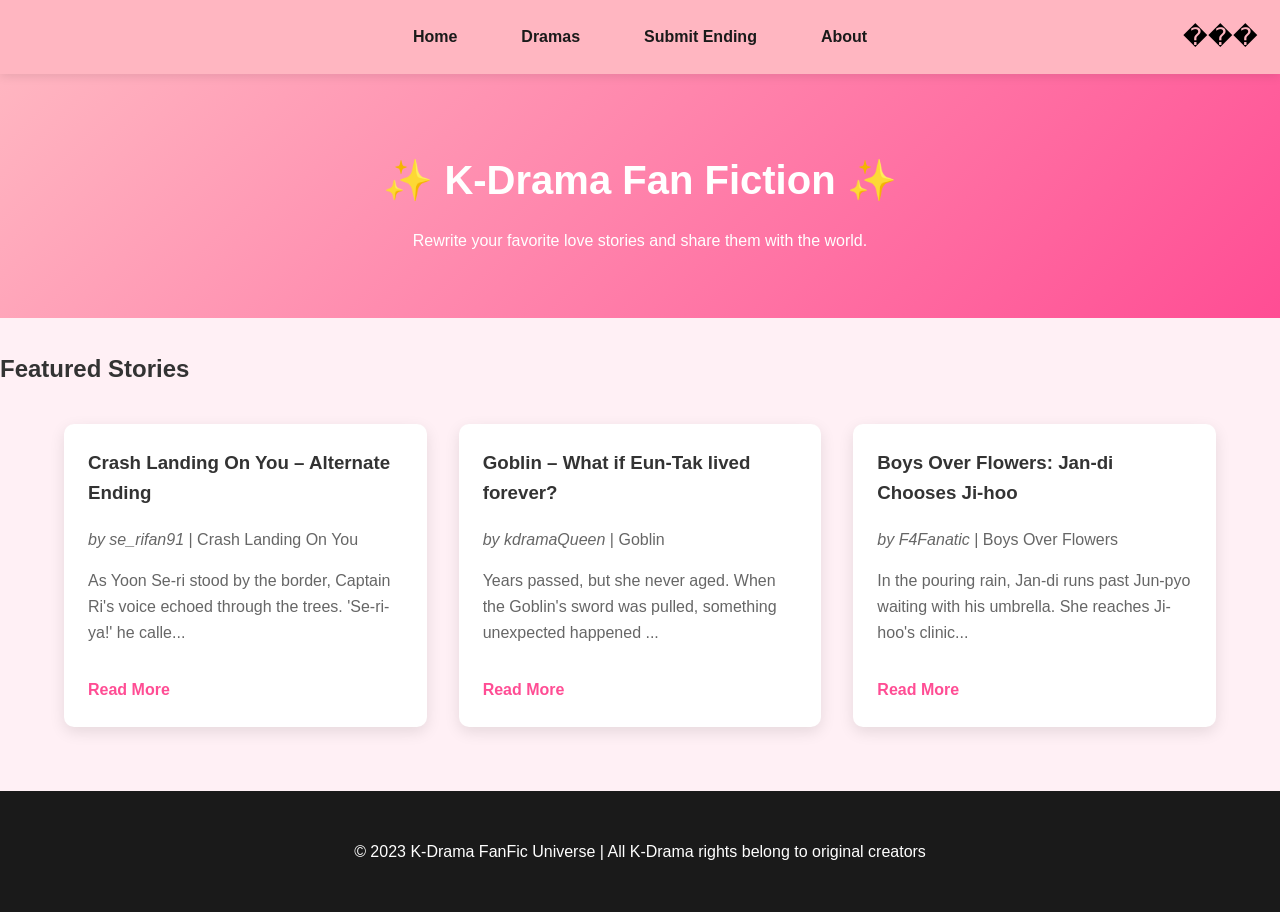
<file: kdrama-fanfic-site/index.html>
<!DOCTYPE html>
<html lang="en">
<head>
  <meta charset="UTF-8" />
  <meta name="viewport" content="width=device-width, initial-scale=1.0" />
  <title>K-Drama FanFic Home</title>
  <link rel="stylesheet" href="css/styles.css" />
</head>
<body>
  <nav>
    <a href="index.html">Home</a>
    <a href="dramas.html">Dramas</a>
    <a href="submit.html">Submit Ending</a>
    <a href="about.html">About</a>
    <button id="theme-toggle">���</button>
  </nav>

  <header>
    <h1>✨ K-Drama Fan Fiction ✨</h1>
    <p>Rewrite your favorite love stories and share them with the world.</p>
  </header>

  <main>
    <section id="featured-stories">
      <h2>Featured Stories</h2>
      <div id="story-container" class="grid-container"></div>
    </section>
  </main>

  <footer>
    <p>© 2023 K-Drama FanFic Universe | All K-Drama rights belong to original creators</p>
  </footer>

  <script src="js/main.js"></script>
</body>
</html>
</file>
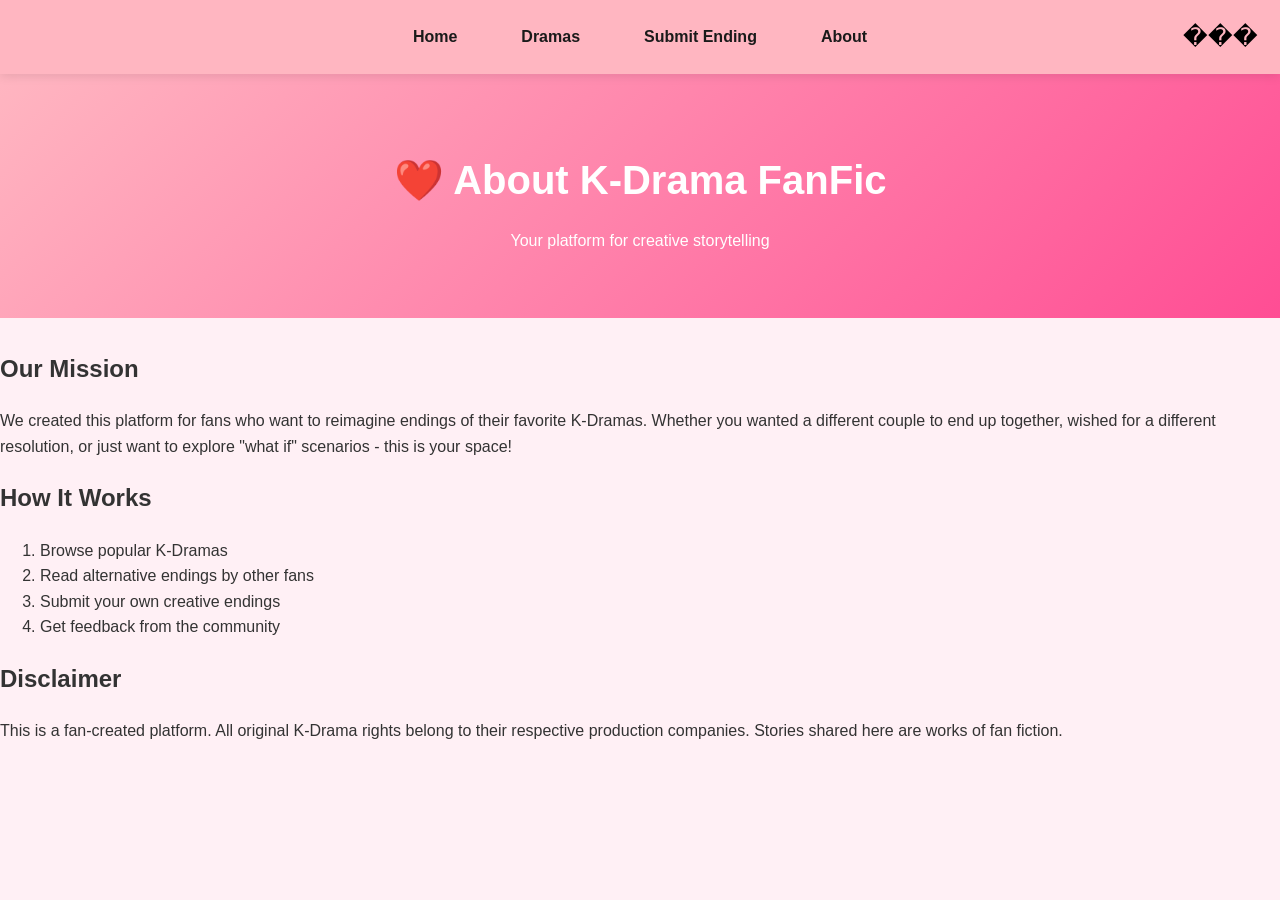
<file: kdrama-fanfic-site/about.html>
<!DOCTYPE html>
<html lang="en">
<head>
  <meta charset="UTF-8" />
  <meta name="viewport" content="width=device-width, initial-scale=1.0" />
  <title>About Us</title>
  <link rel="stylesheet" href="css/styles.css" />
</head>
<body>
  <nav>
    <a href="index.html">Home</a>
    <a href="dramas.html">Dramas</a>
    <a href="submit.html">Submit Ending</a>
    <a href="about.html">About</a>
    <button id="theme-toggle">���</button>
  </nav>

  <header>
    <h1>❤️ About K-Drama FanFic</h1>
    <p>Your platform for creative storytelling</p>
  </header>

  <main>
    <section class="about-section">
      <h2>Our Mission</h2>
      <p>We created this platform for fans who want to reimagine endings of their favorite K-Dramas. Whether you wanted a different couple to end up together, wished for a different resolution, or just want to explore "what if" scenarios - this is your space!</p>
      
      <h2>How It Works</h2>
      <ol>
        <li>Browse popular K-Dramas</li>
        <li>Read alternative endings by other fans</li>
        <li>Submit your own creative endings</li>
        <li>Get feedback from the community</li>
      </ol>
      
      <h2>Disclaimer</h2>
      <p>This is a fan-created platform. All original K-Drama rights belong to their respective production companies. Stories shared here are works of fan fiction.</p>
    </section>
  </main>
  
  <script src="js/about.js"></script>
</body>
</html>
</file>
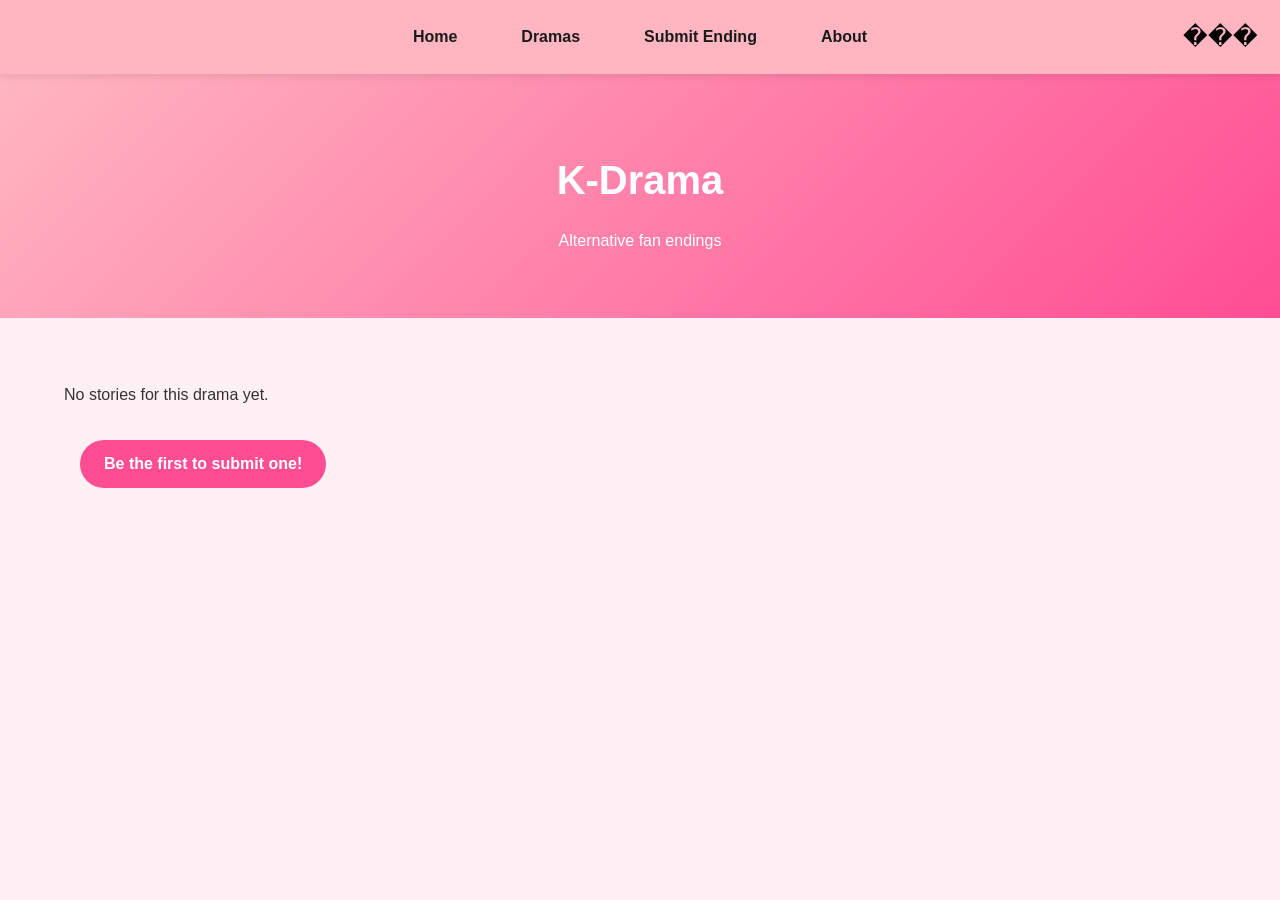
<file: kdrama-fanfic-site/drama.html>
<!DOCTYPE html>
<html lang="en">
<head>
  <meta charset="UTF-8" />
  <meta name="viewport" content="width=device-width, initial-scale=1.0" />
  <title>Drama Stories</title>
  <link rel="stylesheet" href="css/styles.css" />
</head>
<body>
  <nav>
    <a href="index.html">Home</a>
    <a href="dramas.html">Dramas</a>
    <a href="submit.html">Submit Ending</a>
    <a href="about.html">About</a>
    <button id="theme-toggle">���</button>
  </nav>

  <header>
    <h1 id="drama-title">Drama Stories</h1>
    <p id="drama-description">Alternative endings for this drama</p>
  </header>

  <main>
    <section>
      <div id="drama-stories" class="grid-container"></div>
    </section>
  </main>
  
  <script src="js/drama.js"></script>
</body>
</html>
</file>
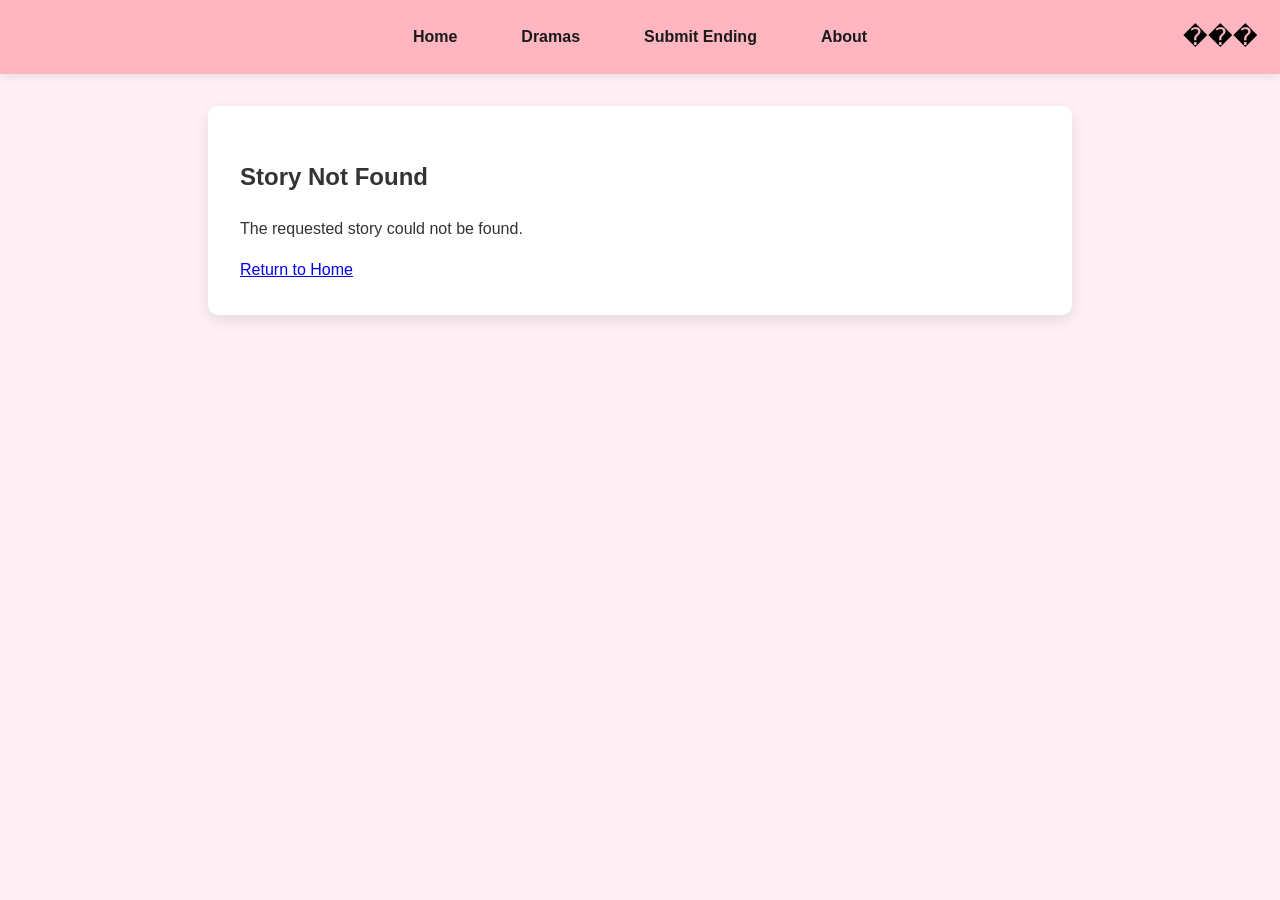
<file: kdrama-fanfic-site/story.html>
<!DOCTYPE html>
<html lang="en">
<head>
  <meta charset="UTF-8" />
  <meta name="viewport" content="width=device-width, initial-scale=1.0" />
  <title>Story Details</title>
  <link rel="stylesheet" href="css/styles.css" />
</head>
<body>
  <nav>
    <a href="index.html">Home</a>
    <a href="dramas.html">Dramas</a>
    <a href="submit.html">Submit Ending</a>
    <a href="about.html">About</a>
    <button id="theme-toggle">���</button>
  </nav>

  <main class="story-details">
    <article>
      <h1 id="story-title">Story Title</h1>
      <p class="meta">By <span id="story-author"></span> | <span id="story-drama"></span></p>
      <div id="story-content"></div>
      <div class="actions">
        <button id="like-btn">❤️ <span id="like-count">0</span> Likes</button>
        <a href="submit.html" class="button">Write Your Own</a>
      </div>
    </article>
  </main>
  
  <script src="js/story.js"></script>
</body>
</html>
</file>
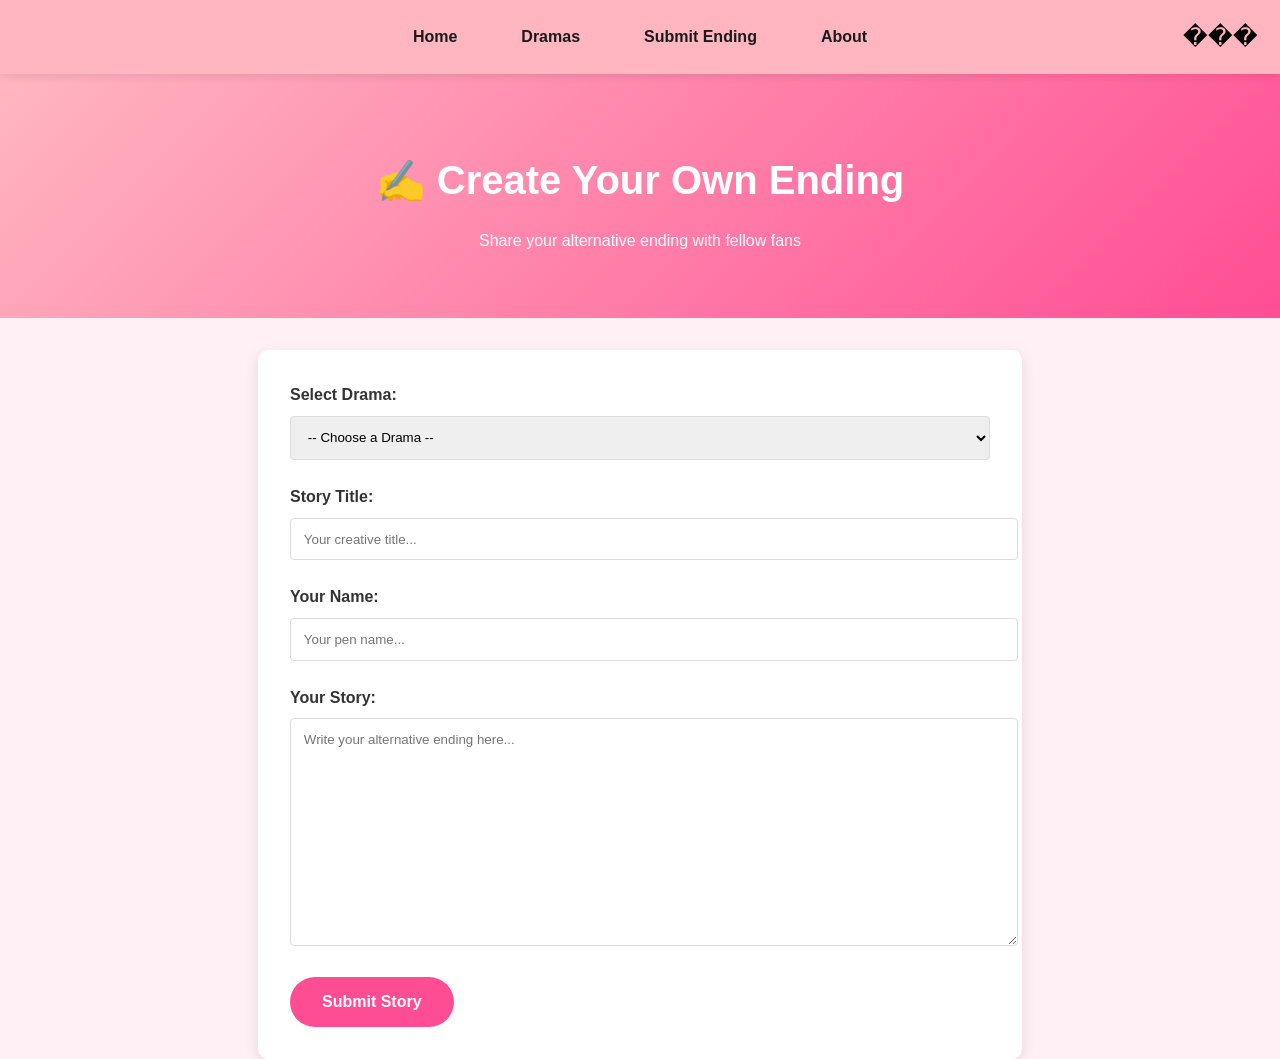
<file: kdrama-fanfic-site/submit.html>
<!DOCTYPE html>
<html lang="en">
<head>
  <meta charset="UTF-8" />
  <meta name="viewport" content="width=device-width, initial-scale=1.0" />
  <title>Submit Your Ending</title>
  <link rel="stylesheet" href="css/styles.css" />
</head>
<body>
  <nav>
    <a href="index.html">Home</a>
    <a href="dramas.html">Dramas</a>
    <a href="submit.html">Submit Ending</a>
    <a href="about.html">About</a>
    <button id="theme-toggle">���</button>
  </nav>

  <header>
    <h1>✍️ Create Your Own Ending</h1>
    <p>Share your alternative ending with fellow fans</p>
  </header>

  <main>
    <section id="submit-form">
      <form id="story-form">
        <label for="drama">Select Drama:</label>
        <select id="drama" required>
          <option value="">-- Choose a Drama --</option>
          <option value="cloy">Crash Landing On You</option>
          <option value="goblin">Goblin</option>
          <option value="itaewon">Itaewon Class</option>
          <option value="boys">Boys Over Flowers</option>
          <option value="dots">Descendants of the Sun</option>
          <option value="tkem">The King: Eternal Monarch</option>
        </select>
        
        <label for="title">Story Title:</label>
        <input type="text" id="title" required placeholder="Your creative title...">
        
        <label for="author">Your Name:</label>
        <input type="text" id="author" required placeholder="Your pen name...">
        
        <label for="content">Your Story:</label>
        <textarea id="content" rows="10" required placeholder="Write your alternative ending here..."></textarea>
        
        <button type="submit">Submit Story</button>
      </form>
      <div id="submit-status"></div>
    </section>
  </main>
  
  <script src="js/submit.js"></script>
</body>
</html>
</file>
<file: kdrama-fanfic-site/css/styles.css>
:root {
  --primary: #ff4d94;
  --secondary: #ffb6c1;
  --light: #fff0f5;
  --dark: #333;
  --darker: #1a1a1a;
  --card-bg: #fff;
  --text: #333;
  --text-light: #f5f5f5;
  --shadow: rgba(0, 0, 0, 0.1);
}

.dark {
  --primary: #ff7eb3;
  --secondary: #ff4d94;
  --light: #1a1a1a;
  --dark: #f5f5f5;
  --darker: #111;
  --card-bg: #222;
  --text: #f5f5f5;
  --shadow: rgba(255, 255, 255, 0.1);
}

* {
  transition: background-color 0.3s, color 0.3s;
}

body {
  font-family: 'Segoe UI', Tahoma, Geneva, Verdana, sans-serif;
  background-color: var(--light);
  color: var(--text);
  margin: 0;
  padding: 0;
  line-height: 1.6;
}

nav {
  background: var(--secondary);
  padding: 1rem;
  display: flex;
  justify-content: center;
  align-items: center;
  gap: 2rem;
  position: sticky;
  top: 0;
  z-index: 100;
  box-shadow: 0 2px 10px var(--shadow);
}

nav a {
  text-decoration: none;
  color: var(--darker);
  font-weight: bold;
  padding: 0.5rem 1rem;
  border-radius: 4px;
}

nav a:hover {
  background-color: var(--primary);
  color: white;
}

#theme-toggle {
  background: none;
  border: none;
  font-size: 1.5rem;
  cursor: pointer;
  position: absolute;
  right: 1rem;
}

header {
  text-align: center;
  padding: 3rem 2rem;
  background: linear-gradient(135deg, var(--secondary), var(--primary));
  color: white;
  margin-bottom: 2rem;
}

header h1 {
  font-size: 2.5rem;
  margin-bottom: 0.5rem;
}

.grid-container {
  display: grid;
  grid-template-columns: repeat(auto-fill, minmax(300px, 1fr));
  gap: 2rem;
  padding: 1rem 5%;
  max-width: 1400px;
  margin: 0 auto;
}

.story, .drama-card {
  background: var(--card-bg);
  border-radius: 10px;
  overflow: hidden;
  box-shadow: 0 5px 15px var(--shadow);
  transition: transform 0.3s;
}

.story:hover, .drama-card:hover {
  transform: translateY(-5px);
}

.story {
  padding: 1.5rem;
}

.drama-card {
  text-align: center;
}

.drama-card img {
  width: 100%;
  height: 200px;
  object-fit: cover;
  border-bottom: 3px solid var(--primary);
}

.drama-card h2 {
  margin: 1rem 0 0.5rem;
}

.drama-card p {
  color: #666;
  margin-bottom: 1rem;
}

.drama-card a, .button {
  display: inline-block;
  background: var(--primary);
  color: white;
  padding: 0.7rem 1.5rem;
  margin: 1rem;
  border-radius: 30px;
  text-decoration: none;
  font-weight: bold;
  transition: background 0.3s;
}

.drama-card a:hover, .button:hover {
  background: var(--secondary);
}

.story h3 {
  margin-top: 0;
}

.story p {
  color: #666;
}

.story a {
  display: inline-block;
  color: var(--primary);
  font-weight: bold;
  text-decoration: none;
  margin-top: 1rem;
}

form {
  max-width: 700px;
  margin: 0 auto;
  padding: 2rem;
  background: var(--card-bg);
  border-radius: 10px;
  box-shadow: 0 5px 15px var(--shadow);
}

label {
  display: block;
  margin-bottom: 0.5rem;
  font-weight: bold;
}

input, select, textarea {
  width: 100%;
  padding: 0.8rem;
  margin-bottom: 1.5rem;
  border: 1px solid #ddd;
  border-radius: 4px;
  font-family: inherit;
}

textarea {
  min-height: 200px;
  resize: vertical;
}

button[type="submit"] {
  background: var(--primary);
  color: white;
  border: none;
  padding: 1rem 2rem;
  font-size: 1rem;
  border-radius: 30px;
  cursor: pointer;
  font-weight: bold;
}

button[type="submit"]:hover {
  background: var(--secondary);
}

.story-details {
  max-width: 800px;
  margin: 2rem auto;
  padding: 2rem;
  background: var(--card-bg);
  border-radius: 10px;
  box-shadow: 0 5px 15px var(--shadow);
}

.meta {
  color: #666;
  border-bottom: 1px solid #eee;
  padding-bottom: 1rem;
  margin-bottom: 2rem;
}

.actions {
  display: flex;
  justify-content: space-between;
  margin-top: 2rem;
}

#like-btn {
  background: none;
  border: 2px solid var(--primary);
  color: var(--primary);
  padding: 0.5rem 1.5rem;
  border-radius: 30px;
  cursor: pointer;
  font-weight: bold;
  display: flex;
  align-items: center;
  gap: 0.5rem;
}

#like-btn:hover {
  background: var(--primary);
  color: white;
}

footer {
  text-align: center;
  padding: 2rem;
  background: var(--darker);
  color: white;
  margin-top: 3rem;
}

.dark footer {
  background: #000;
}

@media (max-width: 768px) {
  .grid-container {
    grid-template-columns: 1fr;
    padding: 1rem;
  }
  
  nav {
    flex-wrap: wrap;
    gap: 0.5rem;
  }
  
  header {
    padding: 2rem 1rem;
  }
  
  header h1 {
    font-size: 2rem;
  }
}
</file>
